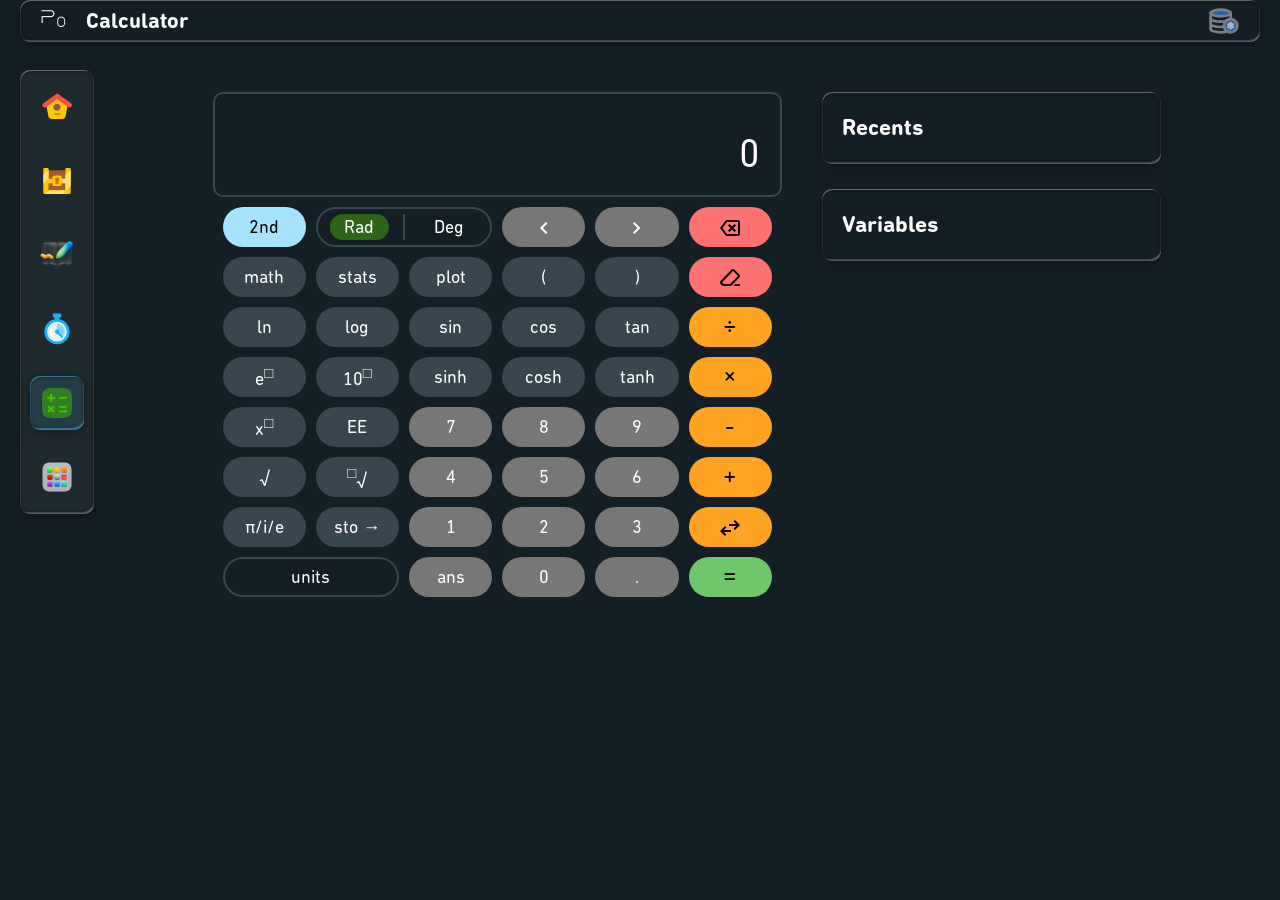
<file: calculator.html>
<!DOCTYPE html>
<html lang="en">
    <head>
        <meta charset="UTF-8">
        <meta name="viewport" content="width=device-width, initial-scale=1.0">
        <meta http-equiv="Content-Security-Policy" content="default-src 'self'; style-src 'self' 'unsafe-inline'; connect-src 'self' https://*.googleapis.com https://*.firebaseio.com;">
        <meta http-equiv="Referrer-Policy" content="no-referrer">
        <meta http-equiv="X-UA-Compatible" content="ie=edge">
    
        <title>Calculator | Page Zero</title>
    
        <link rel="stylesheet" href="styles/general.css">
        <link rel="stylesheet" href="styles/calculator.css">
    </head>

    <body>
        <div id="top-row" class="flex-split-row glass-container">
            <div id="top-title-container" class="flex-centered-row">
                <p id="top-title">P<sub>0</sub></p>
                <h3 id="top-tool-title">Calculator</h3>
            </div>
            <div id="top-buttons-container" class="flex-centered-row">
                <a href="datamanager.html" id="data-manager-button" class="hover-label" data-label="Data Manager" data-position="bottom"><img src="assets/images/database-config.svg" alt="Data Manager" class="top-icon" draggable="false"></a>
            </div>
        </div>

        <div id="main-container" class="onload-wrapper">
            <div id="left-nav" class="flex-column glass-container">
                <div class="nav-item centered-div hover-label" data-label="Home" data-position="right">
                    <a href="index.html"><img src="assets/images/home.svg" alt="Home" class="nav-icon" draggable="false"></a>
                </div>
                <div class="nav-item centered-div hover-label" data-label="Web Chest" data-position="right">
                    <a href="webchest.html"><img src="assets/images/chest.svg" alt="Web Chest" class="nav-icon" draggable="false"></a>
                </div>
                <div class="nav-item centered-div hover-label" data-label="To-do" data-position="right">
                    <a href="todo.html"><img src="assets/images/todo.webp" alt="To-do" class="nav-icon" draggable="false" style="width: 42px;"></a>
                </div>
                <div class="nav-item centered-div hover-label" data-label="Focus Timer" data-position="right">
                    <a href="timer.html"><img src="assets/images/timer.svg" alt="Focus Timer" class="nav-icon" draggable="false" style="width: 42px;"></a>
                </div>
                <div class="nav-item centered-div hover-label nav-active" data-label="Calculator" data-position="right">
                    <a href="calculator.html"><img src="assets/images/calculator.svg" alt="Calculator" class="nav-icon" draggable="false" style="width: 36px;"></a>
                </div>
                <div class="nav-item centered-div nav-tray-container hover-label" data-label="More Tools" data-position="bottom">
                    <img src="assets/images/applib.webp" alt="More Tools" class="nav-icon" draggable="false" style="width: 36px;">
                    <div class="nav-tray glass-container glass-bg flex-centered-row">
                        <div class="nav-item centered-div hover-label" data-label="Gradebook" data-position="top">
                            <a href="gradebook.html"><img src="assets/images/gradebook.svg" alt="Gradebook" class="nav-icon" draggable="false" style="width: 30px;"></a>
                        </div>
                        <div class="nav-item centered-div hover-label" data-label="Trending Media" data-position="top">
                            <a href="trending.html"><img src="assets/images/trending.svg" alt="Trending Media" class="nav-icon" draggable="false" style="width: 36px;"></a>
                        </div>
                        <div class="nav-item centered-div hover-label" data-label="RSS Feeds" data-position="top">
                            <a href="rss.html"><img src="assets/images/rss.svg" alt="RSS Feeds" class="nav-icon" draggable="false" style="width: 30px;"></a>
                        </div>
                        <div class="nav-item centered-div hover-label" data-label="Photos Viewer" data-position="top">
                            <a href="photos.html"><img src="assets/images/photos.svg" alt="Photos Viewer" class="nav-icon" draggable="false" style="width: 36px;"></a>
                        </div>
                        <div class="nav-item centered-div hover-label" data-label="World Globe" data-position="top">
                            <a href="worldglobe.html"><img src="assets/images/world-globe.svg" alt="World Globe" class="nav-icon" draggable="false" style="width: 30px;"></a>
                        </div>
                    </div>
                </div>
            </div>

            <div id="main-content" class="flex-column">
                <div id="calculator-content" class="flex-split-row flex-start-section">
                    <div id="calculator-main-container">
                        <div id="calculator-display-container">
                            <p id="calculator-display-prev"></p>
                            <div id="calculator-display-curr" class="thin-horizontal-scrollbar"><span id="calculator-input-startpos"></span><span>0</span></div>
                        </div>
                        <table id="calculator-button-container">
                            <tr>
                                <td class="calculator-button" id="calculator-2nd" data-label="secondary functions (tab)" data-label-extended="Toggle between primary and secondary set of function keys">2nd</td>
                                <td colspan="2" class="calculator-button-wide" id="calculator-raddeg" data-label="radians/degrees" data-label-extended="Toggle between using radian or degree angle arguments in trigonometric functions"><div class="centered-div"><div class="calculator-button-toggle flex-split-row" id="calculator-raddeg-selected-container"><div id="calculator-raddeg-selected"></div><span>Rad</span><div class="vertical-divider"></div><span>Deg</span></div></div></td>
                                <td class="calculator-button calculator-has-2nd" id="calculator-left" data-label="cursor left (&larr;)&#10;cursor start (&uarr;)" data-label-extended="&larr;: Move the cursor one character to the left&#10;&uarr;: Move the cursor to the start of the input">
                                    <svg style="display: inline-block;" width="24" height="24" viewBox="0 -960 960 960" fill="currentColor" xmlns="http://www.w3.org/2000/svg">
                                        <path d="M560-240 320-480l240-240 56 56-184 184 184 184-56 56Z"></path>
                                    </svg>
                                    <svg style="display: none;" width="24" height="24" viewBox="0 -960 960 960" fill="currentColor" xmlns="http://www.w3.org/2000/svg">
                                        <path d="M480-528 296-344l-56-56 240-240 240 240-56 56-184-184Z"></path>
                                    </svg>
                                </td>
                                <td class="calculator-button calculator-has-2nd" id="calculator-right" data-label="cursor right (&rarr;)&#10;cursor end (&darr;)" data-label-extended="&rarr;: Move the cursor one character to the right&#10;&darr;: Move the cursor to the end of the input">
                                    <svg style="display: inline-block;" width="24" height="24" viewBox="0 -960 960 960" fill="currentColor" xmlns="http://www.w3.org/2000/svg">
                                        <path d="M504-480 320-664l56-56 240 240-240 240-56-56 184-184Z"></path>
                                    </svg>
                                    <svg style="display: none;" width="24" height="24" viewBox="0 -960 960 960" fill="currentColor" xmlns="http://www.w3.org/2000/svg">
                                        <path d="M480-344 240-584l56-56 184 184 184-184 56 56-240 240Z"></path>
                                    </svg>
                                </td>
                                <td class="calculator-button" id="calculator-del" data-label="backspace (delete)" data-label-extended="Delete the character at the cursor's position"><img src="assets/images/backspace.svg" draggable="false"></td>
                            </tr>
                            <tr>
                                <td class="calculator-button" id="calculator-math" data-label="math functions" data-label-extended="Various math functions, including equation solving, differentiation, integration">
                                    <span>math</span>
                                    <div id="calculator-math-menu" class="calculator-menu glass-container glass-bg flex-column" style="display: none;">
                                        <p id="calculator-eqn-solve" class="calculator-menu-button dimensional-button">Equation solver</p>
                                        <p id="calculator-derivative" class="calculator-menu-button dimensional-button">Derivative</p>
                                        <p class="calculator-menu-button dimensional-button">Integral</p>
                                    </div>
                                </td>
                                <td class="calculator-button">stats</td>
                                <td class="calculator-button">plot</td>
                                <td class="calculator-button" data-label="left parenthesis" data-label-extended="Insert left parenthesis to prioritize contained operation">(</td>
                                <td class="calculator-button" data-label="right parenthesis" data-label-extended="Insert right parenthesis to prioritize contained operation">)</td>
                                <td class="calculator-button" id="calculator-clr" data-label="clear input (shift+delete)" data-label-extended="Clear the entire input"><img src="assets/images/eraser.svg" draggable="false"></td>
                            </tr>
                            <tr>
                                <td class="calculator-button" data-label="natural logarithm (l)" data-label-extended="Gets the natural logarithm (base e) of the argument">ln</td>
                                <td class="calculator-button calculator-has-2nd" data-label="common logarithm" data-label-extended="Gets the common logarithm (base 10) of the argument" data-label-second="logarithm" data-label-extended-second="Gets the logarithm of the argument with an arbitrary base">
                                    <span style="display: inline-block;">log</span>
                                    <span style="display: none;">log<sub>&square;</sub></span>
                                </td>
                                <td class="calculator-button calculator-has-2nd" data-label="sine (s)" data-label-extended="Gets the sine of the argument" data-label-second="inverse sine (s)" data-label-extended-second="Gets the inverse sine (arcsine) of the argument">
                                    <span style="display: inline-block;">sin</span>
                                    <span style="display: none;">sin<sup>-1</sup></span>
                                </td>
                                <td class="calculator-button calculator-has-2nd" data-label="cosine (c)" data-label-extended="Gets the cosine of the argument" data-label-second="inverse cosine (c)" data-label-extended-second="Gets the inverse cosine (arccosine) of the argument">
                                    <span style="display: inline-block;">cos</span>
                                    <span style="display: none;">cos<sup>-1</sup></span>
                                </td>
                                <td class="calculator-button calculator-has-2nd" data-label="tangent (t)" data-label-extended="Gets the tangent of the argument" data-label-second="inverse tangent (t)" data-label-extended-second="Gets the inverse tangent (arctangent) of the argument">
                                    <span style="display: inline-block;">tan</span>
                                    <span style="display: none;">tan<sup>-1</sup></span>
                                </td>
                                <td class="calculator-button calculator-ops" data-label="divide (/)">÷</td>
                            </tr>
                            <tr>
                                <td class="calculator-button" id="calculator-e-exp" data-label="base e exponent" data-label-extended="Raises e to the power of the argument">e<sup>&square;</sup></td>
                                <td class="calculator-button" id="calculator-10-exp" data-label="base 10 exponent" data-label-extended="Raises 10 to the power of the argument">10<sup>&square;</sup></td>
                                <td class="calculator-button calculator-has-2nd" data-label="hyperbolic sine" data-label-extended="Gets the hyperbolic sine of the argument" data-label-second="inverse hyperbolic sine" data-label-extended-second="Gets the inverse hyperbolic sine (arcsinh) of the argument">
                                    <span style="display: inline-block;">sinh</span>
                                    <span style="display: none;">sinh<sup>-1</sup></span>
                                </td>
                                <td class="calculator-button calculator-has-2nd" data-label="hyperbolic cosine" data-label-extended="Gets the hyperbolic cosine of the argument" data-label-second="inverse hyperbolic cosine" data-label-extended-second="Gets the inverse hyperbolic cosine (arccosh) of the argument">
                                    <span style="display: inline-block;">cosh</span>
                                    <span style="display: none;">cosh<sup>-1</sup></span>
                                </td>
                                <td class="calculator-button calculator-has-2nd" data-label="hyperbolic tangent" data-label-extended="Gets the hyperbolic tangent of the argument" data-label-second="inverse hyperbolic tangent" data-label-extended-second="Gets the inverse hyperbolic tangent (arctanh) of the argument">
                                    <span style="display: inline-block;">tanh</span>
                                    <span style="display: none;">tanh<sup>-1</sup></span>
                                </td>
                                <td class="calculator-button calculator-ops" data-label="multiply (*)">×</td>
                            </tr>
                            <tr>
                                <td class="calculator-button" id="calculator-exponent" data-label="exponent (^)" data-label-extended="Raises the an arbitrary base to an arbitrary power">x<sup>&square;</sup></td>
                                <td class="calculator-button" data-label="scientific notation (E)" data-label-extended="Insert a scientific notation shorthand, equivalent to ×10^">EE</td>
                                <td class="calculator-button calculator-num">7</td>
                                <td class="calculator-button calculator-num">8</td>
                                <td class="calculator-button calculator-num">9</td>
                                <td class="calculator-button calculator-ops" data-label="subtract (-)">-</td>
                            </tr>
                            <tr>
                                <td class="calculator-button" id="calculator-sqrt" data-label="square root (⌥+V)" data-label-extended="Calculates the square root of the argument">√</td>
                                <td class="calculator-button" id="calculator-nrt" data-label="n-th root" data-label-extended="Calculates the n-th root of the argument"><sup>&square;</sup>√</td>
                                <td class="calculator-button calculator-num">4</td>
                                <td class="calculator-button calculator-num">5</td>
                                <td class="calculator-button calculator-num">6</td>
                                <td class="calculator-button calculator-ops" data-label="add (+)">+</td>
                            </tr>
                            <tr>
                                <td class="calculator-button" data-label="pi (p)&#10;imaginary unit (i)&#10;Euler's number (e)">π/i/e</td>
                                <td class="calculator-button">sto &rightarrow;</td>
                                <td class="calculator-button calculator-num">1</td>
                                <td class="calculator-button calculator-num">2</td>
                                <td class="calculator-button calculator-num">3</td>
                                <td class="calculator-button" id="calculator-convert" data-label="convert result format (shift+enter)" data-label-extended="Converts the calculated result between exact, decimal, and scientific notation formats"><img src="assets/images/convert.svg" draggable="false"></td>
                            </tr>
                            <tr>
                                <td colspan="2" class="calculator-button-wide calculator-has-2nd" id="calculator-units-basen" data-label="unit converter" data-label-extended="Click to enable unit converter&#10;Use the dropdowns to set the units">
                                    <span style="display: inline-block;"><div class="flex-centered-row" id="calculator-units"><span>units</span><select id="calculator-units-from" style="display: none;"></select><span style="display: none;">to</span><select id="calculator-units-to" style="display: none;"></select></div></span>
                                    <span style="display: none;">base n</span>
                                </td>
                                <td class="calculator-button calculator-num calculator-has-2nd">
                                    <span style="display: inline-block;">ans</span>
                                    <span style="display: none;">rand</span>
                                </td>
                                <td class="calculator-button calculator-num">0</td>
                                <td class="calculator-button calculator-num">.</td>
                                <td class="calculator-button" id="calculator-equal" data-label="compute (enter)">=</td>
                            </tr>
                        </table>
                    </div>
                    
                    <div id="calculator-right-container" class="flex-column">
                        <div id="calculator-recent-container" class="right-panel-section flex-column glass-container">
                            <div id="calculator-recent-dropdown" class="right-panel-row flex-centered-row">
                                <h3 class="right-panel-header">Recents</h3>
                            </div>
                            <div id="calculator-recent-content" style="display: none;">
                                <div class="right-panel-row flex-centered-row">
                                    <input type="text" placeholder="Search recents" id="calculator-recent-search" class="right-panel-input">
                                    <div id="calculator-recent-clear"></div>
                                </div>
                                <hr class="horizontal-divider">
                                <div id="calculator-recent-items" class="flex-column"></div>
                            </div>
                        </div>

                        <div class="right-panel-section flex-column glass-container">
                            <div id="calculator-variables-dropdown" class="right-panel-row flex-centered-row">
                                <h3 class="right-panel-header">Variables</h3>
                            </div>
                            <div id="calculator-variables-content" style="display: none;">
                                <p id="calculator-variables-clear" class="danger-button">Clear variables</p>
                                <hr class="horizontal-divider">
                                <div id="calculator-variables-items" class="flex-column"></div>
                            </div>
                        </div>
                    </div>
                </div>
            </div>
        </div>



        <script src="scripts/helpers/genelem.js"></script>
        <script src="scripts/helpers/gensvg.js"></script>
        <script src="scripts/helpers/database.js"></script>
        <script src="scripts/helpers/cookie.js"></script>
        <script src="scripts/helpers/math/math-helpers.js"></script>
        <script src="scripts/helpers/math/nerdamer.core.js"></script>
        <script src="scripts/helpers/math/nerdamer.algebra.js"></script>
        <script src="scripts/helpers/math/nerdamer.calculus.js"></script>
        <script src="scripts/helpers/math/nerdamer.solve.js"></script>
        <script src="scripts/calculator.js"></script>
    </body>
</html>
</file>
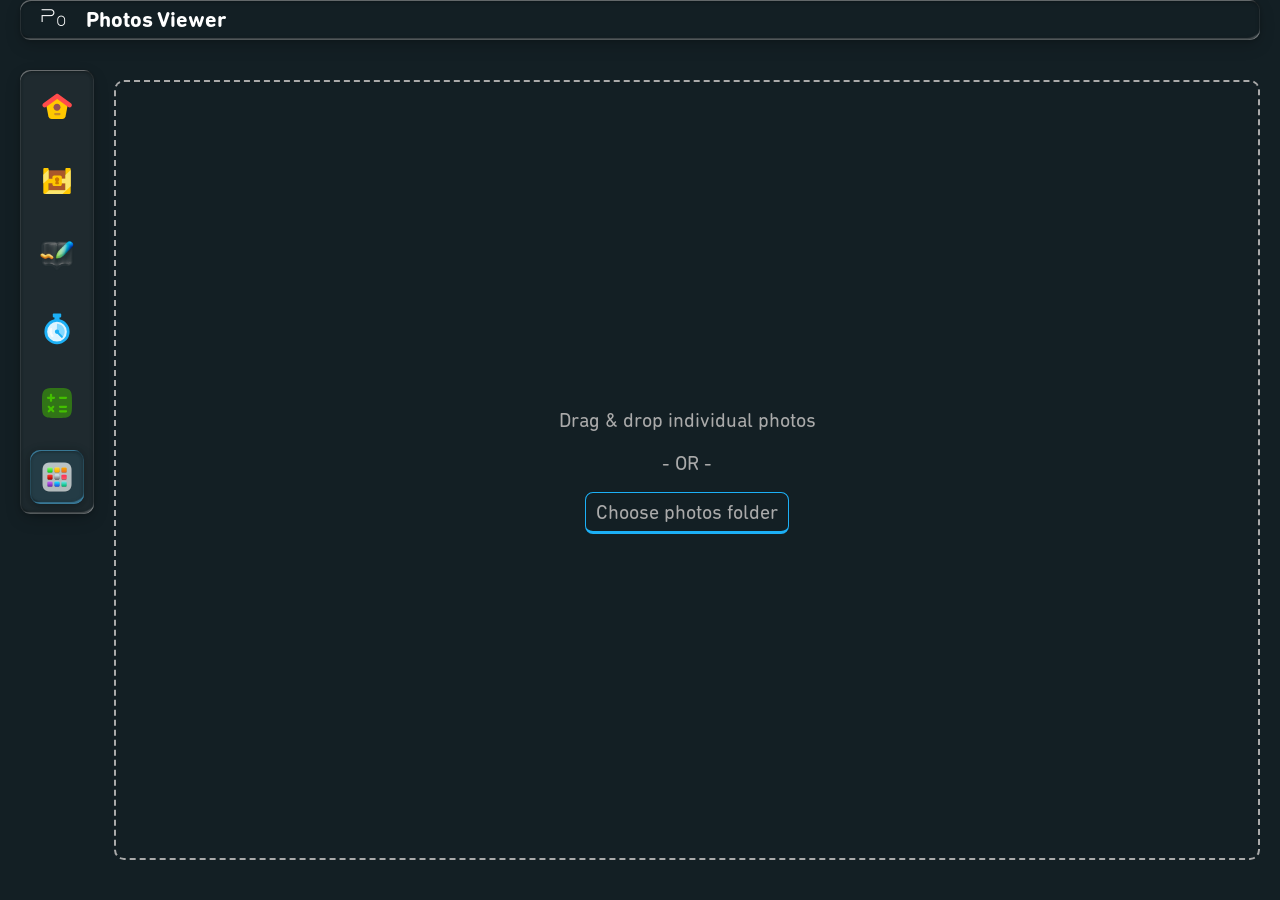
<file: photos.html>
<!DOCTYPE html>
<html lang="en">
    <head>
        <meta charset="UTF-8">
        <meta name="viewport" content="width=device-width, initial-scale=1.0">
        <meta http-equiv="X-UA-Compatible" content="ie=edge">
    
        <title>Photos Viewer | Page Zero</title>
    
        <link rel="stylesheet" href="styles/general.css">
        <link rel="stylesheet" href="styles/photos.css">
    </head>

    <body>
        <div id="top-row" class="flex-split-row glass-container">
            <div id="top-title-container" class="flex-centered-row">
                <p id="top-title">P<sub>0</sub></p>
                <h3 id="top-tool-title">Photos Viewer</h3>
            </div>
        </div>

        <div id="main-container" class="onload-wrapper">
            <div id="left-nav" class="flex-column glass-container">
                <div class="nav-item centered-div hover-label" data-label="Home" data-position="right">
                    <a href="index.html"><img src="assets/images/home.svg" alt="Home" class="nav-icon" draggable="false"></a>
                </div>
                <div class="nav-item centered-div hover-label" data-label="Web Chest" data-position="right">
                    <a href="webchest.html"><img src="assets/images/chest.svg" alt="Web Chest" class="nav-icon" draggable="false"></a>
                </div>
                <div class="nav-item centered-div hover-label" data-label="To-do" data-position="right">
                    <a href="todo.html"><img src="assets/images/todo.webp" alt="To-do" class="nav-icon" draggable="false" style="width: 42px;"></a>
                </div>
                <div class="nav-item centered-div hover-label" data-label="Focus Timer" data-position="right">
                    <a href="timer.html"><img src="assets/images/timer.svg" alt="Focus Timer" class="nav-icon" draggable="false" style="width: 42px;"></a>
                </div>
                <div class="nav-item centered-div hover-label" data-label="Calculator" data-position="right">
                    <a href="calculator.html"><img src="assets/images/calculator.svg" alt="Calculator" class="nav-icon" draggable="false" style="width: 36px;"></a>
                </div>
                <div class="nav-item centered-div nav-tray-container hover-label nav-active" data-label="More Tools" data-position="bottom">
                    <img src="assets/images/applib.webp" alt="More Tools" class="nav-icon" draggable="false" style="width: 36px;">
                    <div class="nav-tray glass-container glass-bg flex-centered-row">
                        <div class="nav-item centered-div hover-label" data-label="Gradebook" data-position="top">
                            <a href="gradebook.html"><img src="assets/images/gradebook.svg" alt="Gradebook" class="nav-icon" draggable="false" style="width: 30px;"></a>
                        </div>
                        <div class="nav-item centered-div hover-label" data-label="Trending Media" data-position="top">
                            <a href="trending.html"><img src="assets/images/trending.svg" alt="Trending Media" class="nav-icon" draggable="false" style="width: 36px;"></a>
                        </div>
                        <div class="nav-item centered-div hover-label" data-label="RSS Feeds" data-position="top">
                            <a href="rss.html"><img src="assets/images/rss.svg" alt="RSS Feeds" class="nav-icon" draggable="false" style="width: 30px;"></a>
                        </div>
                        <div class="nav-item centered-div hover-label nav-active" data-label="Photos Viewer" data-position="top">
                            <a href="photos.html"><img src="assets/images/photos.svg" alt="Photos Viewer" class="nav-icon" draggable="false" style="width: 36px;"></a>
                        </div>
                        <div class="nav-item centered-div hover-label" data-label="World Globe" data-position="top">
                            <a href="worldglobe.html"><img src="assets/images/world-globe.svg" alt="World Globe" class="nav-icon" draggable="false" style="width: 30px;"></a>
                        </div>
                    </div>
                </div>
            </div>

            <div id="main-content" class="flex-column">
                <div id="photos-upload-area" class="section-container upload-area flex-column flex-split-row-grow centered-div">
                    <p class="upload-text">Drag &amp; drop individual photos</p>
                    <p class="upload-text">- OR -</p>
                    <button id="photos-upload-button" class="upload-button dimensional-button">Choose photos folder</button>
                    <input id="photos-upload-input" class="upload-input" type="file" webkitdirectory directory accept=".jpg, .jpeg, .png, .webp, .svg" multiple style="display:none;">
                </div>

                <section id="photos-section" class="section-container"></section>
            </div>
        </div>



        <script src="scripts/helpers/genelem.js"></script>
        <script src="scripts/helpers/upload.js"></script>
        <script src="scripts/photos.js"></script>

        <script>
            window.onload = () => {
                initUpload("photos-upload-area", "photos-upload-button", "photos-upload-input", "image/", parsePhotos);
                checkTimerBreak(null, true);
            }
        </script>
    </body>
</html>
</file>
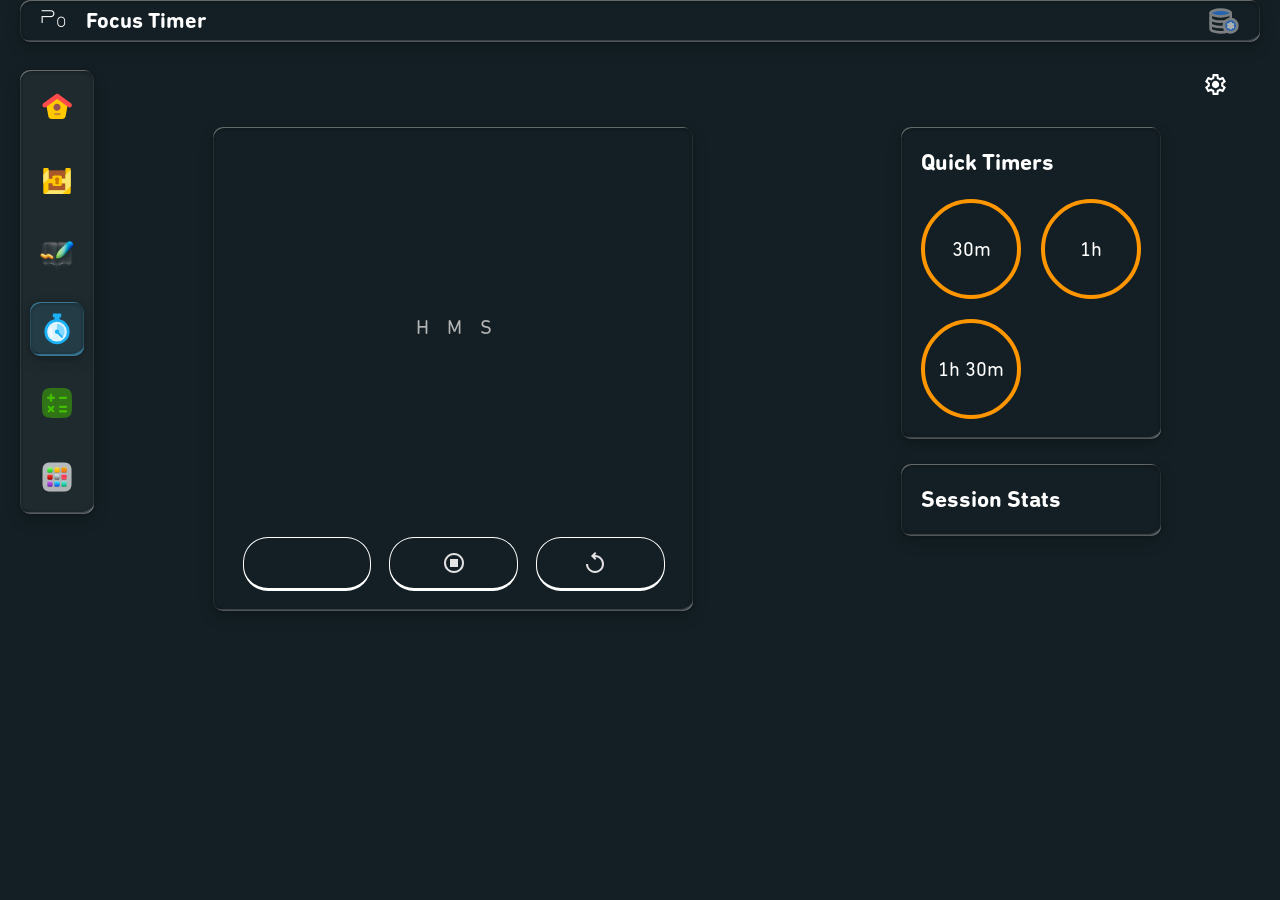
<file: timer.html>
<!DOCTYPE html>
<html lang="en">
    <head>
        <meta charset="UTF-8">
        <meta name="viewport" content="width=device-width, initial-scale=1.0">
        <meta http-equiv="Content-Security-Policy" content="default-src 'self'; style-src 'self' 'unsafe-inline'; connect-src 'self' https://*.googleapis.com https://*.firebaseio.com;">
        <meta http-equiv="Referrer-Policy" content="no-referrer">
        <meta http-equiv="X-UA-Compatible" content="ie=edge">
    
        <title>Focus Timer | Page Zero</title>
    
        <link rel="stylesheet" href="styles/general.css">
        <link rel="stylesheet" href="styles/timer.css">
    </head>

    <body>
        <div id="top-row" class="flex-split-row glass-container">
            <div id="top-title-container" class="flex-centered-row">
                <p id="top-title">P<sub>0</sub></p>
                <h3 id="top-tool-title">Focus Timer</h3>
            </div>
            <div id="top-buttons-container" class="flex-centered-row">
                <a href="datamanager.html" id="data-manager-button" class="hover-label" data-label="Data Manager" data-position="bottom"><img src="assets/images/database-config.svg" alt="Data Manager" class="top-icon" draggable="false"></a>
            </div>
        </div>

        <div id="main-container" class="onload-wrapper">
            <div id="left-nav" class="flex-column glass-container">
                <div class="nav-item centered-div hover-label" data-label="Home" data-position="right">
                    <a href="index.html"><img src="assets/images/home.svg" alt="Home" class="nav-icon" draggable="false"></a>
                </div>
                <div class="nav-item centered-div hover-label" data-label="Web Chest" data-position="right">
                    <a href="webchest.html"><img src="assets/images/chest.svg" alt="Web Chest" class="nav-icon" draggable="false"></a>
                </div>
                <div class="nav-item centered-div hover-label" data-label="To-do" data-position="right">
                    <a href="todo.html"><img src="assets/images/todo.webp" alt="To-do" class="nav-icon" draggable="false" style="width: 42px;"></a>
                </div>
                <div class="nav-item centered-div hover-label nav-active" data-label="Focus Timer" data-position="right">
                    <a href="timer.html"><img src="assets/images/timer.svg" alt="Focus Timer" class="nav-icon" draggable="false" style="width: 42px;"></a>
                </div>
                <div class="nav-item centered-div hover-label" data-label="Calculator" data-position="right">
                    <a href="calculator.html"><img src="assets/images/calculator.svg" alt="Calculator" class="nav-icon" draggable="false" style="width: 36px;"></a>
                </div>
                <div class="nav-item centered-div nav-tray-container hover-label" data-label="More Tools" data-position="bottom">
                    <img src="assets/images/applib.webp" alt="More Tools" class="nav-icon" draggable="false" style="width: 36px;">
                    <div class="nav-tray glass-container glass-bg flex-centered-row">
                        <div class="nav-item centered-div hover-label" data-label="Gradebook" data-position="top">
                            <a href="gradebook.html"><img src="assets/images/gradebook.svg" alt="Gradebook" class="nav-icon" draggable="false" style="width: 30px;"></a>
                        </div>
                        <div class="nav-item centered-div hover-label" data-label="Trending Media" data-position="top">
                            <a href="trending.html"><img src="assets/images/trending.svg" alt="Trending Media" class="nav-icon" draggable="false" style="width: 36px;"></a>
                        </div>
                        <div class="nav-item centered-div hover-label" data-label="RSS Feeds" data-position="top">
                            <a href="rss.html"><img src="assets/images/rss.svg" alt="RSS Feeds" class="nav-icon" draggable="false" style="width: 30px;"></a>
                        </div>
                        <div class="nav-item centered-div hover-label" data-label="Photos Viewer" data-position="top">
                            <a href="photos.html"><img src="assets/images/photos.svg" alt="Photos Viewer" class="nav-icon" draggable="false" style="width: 36px;"></a>
                        </div>
                        <div class="nav-item centered-div hover-label" data-label="World Globe" data-position="top">
                            <a href="worldglobe.html"><img src="assets/images/world-globe.svg" alt="World Globe" class="nav-icon" draggable="false" style="width: 30px;"></a>
                        </div>
                    </div>
                </div>
            </div>

            <div id="main-content" class="flex-column">
                <div id="tool-top-container" class="section-container flex-centered-row">
                    <div id="header-top-buttons" class="flex-centered-row flex-align-right">
                        <div id="page-settings">
                            <div class="header-top-button circular-button hover-label" data-label="Settings" data-position="bottom">
                                <img src="assets/images/settings.svg" alt="Settings" draggable="false">
                            </div>
                        </div>
                    </div>
                </div>

                <div id="timer-tool-container" class="section-container flex-split-row flex-start-section">
                    <div id="timer-main-container" class="flex-column glass-container">
                        <div id="timer-display" class="centered-div">
                            <div id="timer-time" class="centered-div">
                                <span id="timer-hours" class="timer-time-val"></span>
                                <span class="timer-separator">H</span>
                                <span id="timer-minutes" class="timer-time-val"></span>
                                <span class="timer-separator">M</span>
                                <span id="timer-seconds" class="timer-time-val"></span>
                                <span class="timer-separator">S</span>
                            </div>
                            <svg id="timer-progress-border" viewBox="0 0 100 100" fill="none">
                                <circle id="timer-progress-border-elapsed" cx="50%" cy="50%" r="45" stroke-width="2"></circle>
                                <circle id="timer-progress-border-remaining" cx="50%" cy="50%" r="45" stroke-width="2"></circle>
                            </svg>
                        </div>

                        <div id="timer-control-container">
                            <div id="timer-start-control" class="timer-control centered-div dimensional-button hover-label" data-position="bottom">
                                <img id="timer-start-control-icon" class="timer-control-icon" draggable="false">
                            </div>
                            <div id="timer-end-control" class="timer-control centered-div dimensional-button hover-label" data-label="End timer & Start break" data-position="bottom">
                                <img id="timer-end-control-icon" class="timer-control-icon" src="assets/images/stop.svg" draggable="false">
                            </div>
                            <div id="timer-rewind-control" class="timer-control centered-div dimensional-button hover-label" data-label="Rewind to set time" data-position="bottom">
                                <img id="timer-rewind-control-icon" class="timer-control-icon" src="assets/images/rewind.svg" draggable="false">
                                <p id="timer-rewind-text"></p>
                            </div>
                        </div>
                    </div>
                    <div id="timer-right-container" class="flex-column">
                        <div class="timer-right-section right-panel-section flex-column glass-container">
                            <h3 class="right-panel-header">Quick Timers</h3>
                            <div id="quick-timer-list">
                                <p class="quick-timer-item centered-div" data-time="1800">30m</p>
                                <p class="quick-timer-item centered-div" data-time="3600">1h</p>
                                <p class="quick-timer-item centered-div" data-time="5400">1h 30m</p>
                            </div>
                        </div>

                        <div class="timer-right-section right-panel-section flex-column glass-container">
                            <div id="timer-page-stat-dropdown" class="right-panel-row flex-centered-row">
                                <h3 class="right-panel-header">Session Stats</h3>
                            </div>
                            <div id="timer-page-stat-content" style="display: none;"></div>
                        </div>
                    </div>
                </div>
            </div>
        </div>



        <script src="scripts/helpers/cookie.js"></script>
        <script src="scripts/helpers/genelem.js"></script>
        <script src="scripts/helpers/gensvg.js"></script>
        <script src="scripts/helpers/datetime.js"></script>
        <script src="scripts/helpers/database.js"></script>
        <script src="scripts/helpers/parsing.js"></script>
        <script src="scripts/timer.js"></script>
    </body>
</html>
</file>
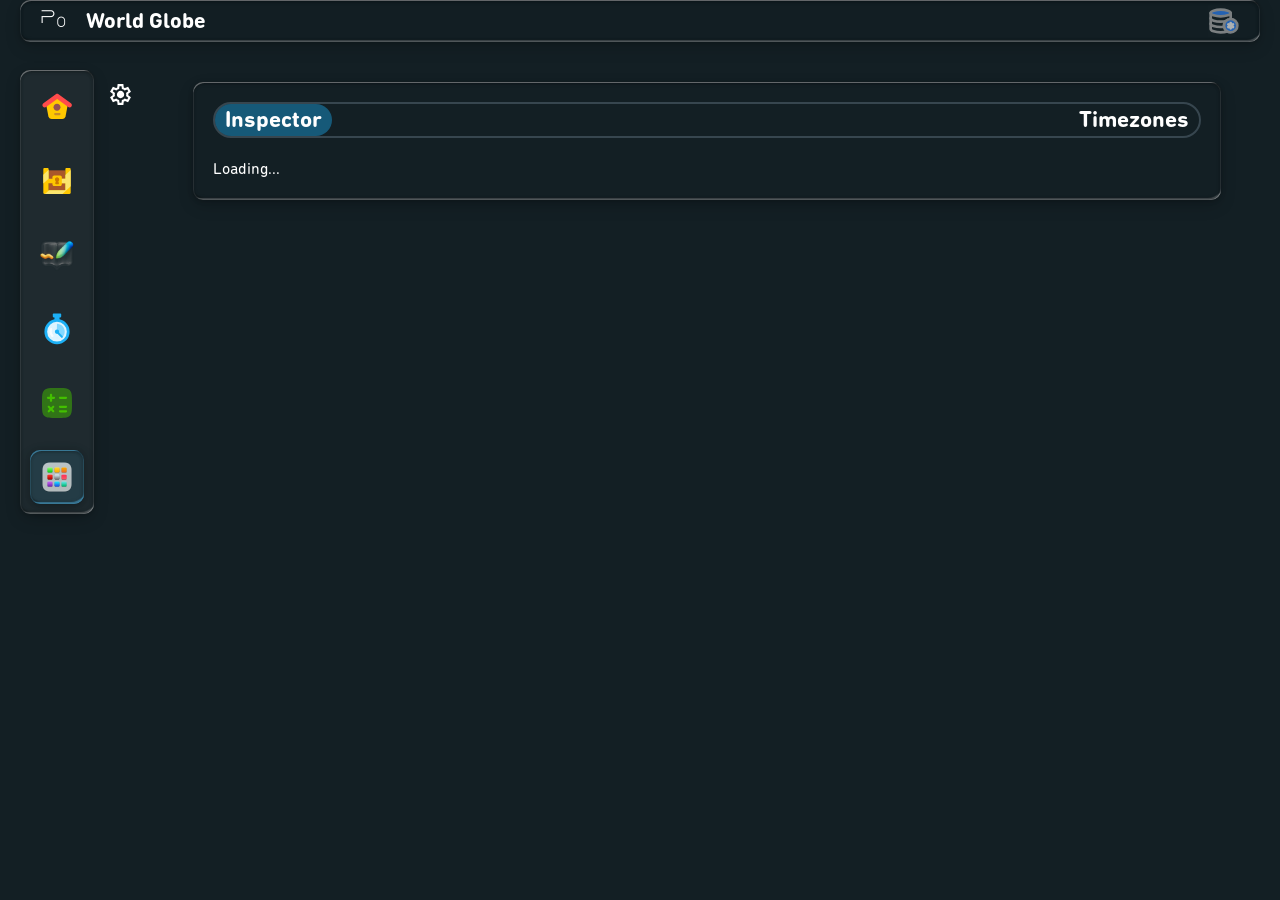
<file: worldglobe.html>
<!DOCTYPE html>
<html lang="en">
    <head>
        <meta charset="UTF-8">
        <meta name="viewport" content="width=device-width, initial-scale=1.0">
        <meta http-equiv="Content-Security-Policy" content="default-src 'self'; style-src 'self' 'unsafe-inline'; script-src-elem 'self' https://esm.sh; connect-src 'self' https://*.googleapis.com https://*.firebaseio.com https://esm.sh https://cdn.jsdelivr.net; img-src 'self' https://cdn.jsdelivr.net;">
        <meta http-equiv="Referrer-Policy" content="no-referrer">
        <meta http-equiv="X-UA-Compatible" content="ie=edge">
    
        <title>World Globe | Page Zero</title>
    
        <link rel="stylesheet" href="styles/general.css">
        <link rel="stylesheet" href="styles/worldglobe.css">
    </head>

    <body>
        <div id="top-row" class="flex-split-row glass-container glass-bg">
            <div id="top-title-container" class="flex-centered-row">
                <p id="top-title">P<sub>0</sub></p>
                <h3 id="top-tool-title">World Globe</h3>
            </div>
            <div id="top-buttons-container" class="flex-centered-row">
                <a href="datamanager.html" id="data-manager-button" class="hover-label" data-label="Data Manager" data-position="bottom"><img src="assets/images/database-config.svg" alt="Data Manager" class="top-icon" draggable="false"></a>
            </div>
        </div>

        <div id="main-container">
            <div id="left-nav" class="flex-column glass-container">
                <div class="nav-item centered-div hover-label" data-label="Home" data-position="right">
                    <a href="index.html"><img src="assets/images/home.svg" alt="Home" class="nav-icon" draggable="false"></a>
                </div>
                <div class="nav-item centered-div hover-label" data-label="Web Chest" data-position="right">
                    <a href="webchest.html"><img src="assets/images/chest.svg" alt="Web Chest" class="nav-icon" draggable="false"></a>
                </div>
                <div class="nav-item centered-div hover-label" data-label="To-do" data-position="right">
                    <a href="todo.html"><img src="assets/images/todo.webp" alt="To-do" class="nav-icon" draggable="false" style="width: 42px;"></a>
                </div>
                <div class="nav-item centered-div hover-label" data-label="Focus Timer" data-position="right">
                    <a href="timer.html"><img src="assets/images/timer.svg" alt="Focus Timer" class="nav-icon" draggable="false" style="width: 42px;"></a>
                </div>
                <div class="nav-item centered-div hover-label" data-label="Calculator" data-position="right">
                    <a href="calculator.html"><img src="assets/images/calculator.svg" alt="Calculator" class="nav-icon" draggable="false" style="width: 36px;"></a>
                </div>
                <div class="nav-item centered-div nav-tray-container hover-label nav-active" data-label="More Tools" data-position="bottom">
                    <img src="assets/images/applib.webp" alt="More Tools" class="nav-icon" draggable="false" style="width: 36px;">
                    <div class="nav-tray glass-container glass-bg flex-centered-row">
                        <div class="nav-item centered-div hover-label" data-label="Gradebook" data-position="top">
                            <a href="gradebook.html"><img src="assets/images/gradebook.svg" alt="Gradebook" class="nav-icon" draggable="false" style="width: 30px;"></a>
                        </div>
                        <div class="nav-item centered-div hover-label" data-label="Trending Media" data-position="top">
                            <a href="trending.html"><img src="assets/images/trending.svg" alt="Trending Media" class="nav-icon" draggable="false" style="width: 36px;"></a>
                        </div>
                        <div class="nav-item centered-div hover-label" data-label="RSS Feeds" data-position="top">
                            <a href="rss.html"><img src="assets/images/rss.svg" alt="RSS Feeds" class="nav-icon" draggable="false" style="width: 30px;"></a>
                        </div>
                        <div class="nav-item centered-div hover-label" data-label="Photos Viewer" data-position="top">
                            <a href="photos.html"><img src="assets/images/photos.svg" alt="Photos Viewer" class="nav-icon" draggable="false" style="width: 36px;"></a>
                        </div>
                        <div class="nav-item centered-div hover-label nav-active" data-label="World Globe" data-position="top">
                            <a href="worldglobe.html"><img src="assets/images/world-globe.svg" alt="World Globe" class="nav-icon" draggable="false" style="width: 30px;"></a>
                        </div>
                    </div>
                </div>
            </div>

            <div id="main-content" class="flex-column">
                <div id="globe-content" class="flex-split-row flex-start-section">
                    <div id="globe-container">
                        <div id="globe-elem"></div>
                        <div id="globe-lock-indicator" style="display: none;"><div class="header-top-button hover-label" data-label="The globe viewer is currently locked to optimize performance.&#10;Click the icon or close the inspector to unlock the viewer." data-position="right"><img src="assets/images/lock.svg" alt="Lock" draggable="false"></div></div>
                        <div id="globe-settings-container"><div id="globe-settings"><div class="header-top-button hover-label" data-label="Settings" data-position="bottom"><img src="assets/images/settings.svg" alt="Settings" draggable="false"></div></div></div>
                    </div>

                    <div id="globe-right-container" class="flex-column">
                        <div id="globe-right-panel" class="right-panel-section flex-column glass-container">
                            <div id="globe-right-panel-select" class="flex-split-row">
                                <h3 class="right-panel-header globe-right-panel-selected">Inspector</h3>
                                <h3 class="right-panel-header">Timezones</h3>
                            </div>
                            <div id="globe-inspector-content" class="flex-column"><p>Loading...</p></div>
                            <div id="globe-timezone-content" style="display: none;"></div>
                        </div>
                    </div>
                </div>
            </div>
        </div>



        <script src="scripts/helpers/color.js"></script>
        <script src="scripts/helpers/cookie.js"></script>
        <script src="scripts/helpers/database.js"></script>
        <script src="scripts/helpers/genelem.js"></script>
        <script src="scripts/helpers/gensvg.js"></script>
        <script src="scripts/helpers/parsing.js"></script>
        <script type="module" src="scripts/worldglobe.js"></script>
    </body>
</html>
</file>
<file: styles/general.css>
/* FONT LOADING */

@font-face {
    font-family: "Feather Bold";
    src: url("../assets/fonts/Feather_Bold.otf") format("opentype");
}

@font-face {
    font-family: "Din Round Bold";
    src: url("../assets/fonts/Din_Round_Bold.woff2") format("woff2");
    font-weight: bold;
}

@font-face {
    font-family: "Din Round";
    src: url("../assets/fonts/Din_Round.woff2") format("woff2");
    font-weight: normal;
}

@font-face {
    font-family: "Dune Rise";
    src: url("../assets/fonts/Dune_Rise.ttf") format("truetype");
}



/* KEYFRAMES */

@keyframes fade-in {
    from {
        opacity: 0;
    }

    to {
        opacity: 1;
    }
}

@keyframes float-up {
    from {
        opacity: 0;
        translate: 0 50px;
    }

    to {
        opacity: 1;
        translate: 0 0;
    }
}

@keyframes slide-from-right {
    from {
        translate: 30px 0;
        opacity: 0;
    }

    to {
        translate: 0 0;
        opacity: 1;
    }
}

@keyframes slide-to-right {
    from {
        translate: 0 0;
        opacity: 1;
    }

    to {
        translate: 30px 0;
        opacity: 0;
    }
}

@keyframes slide-open {
    from {
        max-height: 0;
        opacity: 0;
    }

    to {
        max-height: var(--slide-open-height);
        opacity: 1;
    }
}

@keyframes slide-close {
    from {
        max-height: var(--slide-open-height);
        opacity: 1;
    }

    to {
        max-height: 0;
        opacity: 0;
    }
}

@keyframes loading-spin {
    0% { rotate: 0deg; }
    100% { rotate: 360deg; }
}

@keyframes loading-skeleton {
    0% { background-position: 200% 0; }
    100% { background-position: -200% 0; }
}

@keyframes timer-border-fill {
    from { stroke-dashoffset: var(--timer-border-remaining); }
    to { stroke-dashoffset: 283; }
}

@keyframes color-change {
    0%, 100% { color: rgb(var(--transition-color)); }
    50% { color: rgba(var(--transition-color), 0.3); }
}

@keyframes scroll-up {
    0% { translate: 0 0; }
    100% { translate: 0 calc(-100% + 56px); }
}

@keyframes blink {
    0%, 100% { opacity: 1; }
    50% { opacity: 0; }
}



/* GENERAL USE */

body {
    background-color: rgb(19, 31, 36);
    cursor: default;
    -webkit-user-select: none;
    -moz-user-select: none;
    user-select: none;
    min-height: 100vh;
    margin: 0;
    display: grid;
    grid-template-rows: auto 1fr auto;
    font-family: "Din Round";
    color: #ffffff;
}

h1, h3, h4, p {
    margin: 0;
}

h1 {
    font-family: "Feather Bold";
}

h3, h4 {
    font-family: "Din Round Bold";
}

a, .link-like {
    color: rgb(73, 192, 248);
    text-decoration: none;
    transition: color 0.2s ease;
}

a:hover, .link-like:hover {
    color: rgb(144, 220, 255);
}

.link-like {
    cursor: pointer;
}

button, input, textarea, select {
    font-family: inherit;
}

input, textarea, select, hr {
    outline: none;
    border: none;
}

input, textarea {
    color: inherit;
}

button {
    background-color: transparent;
    border: none;
    padding: 0;
    cursor: pointer;
}

button > img, button > svg {
    vertical-align: middle;
}

button > img {
    transition: background-color 0.2s ease;
}

.centered-div {
    display: flex;
    justify-content: center;
    align-items: center;
}

.flex-split-row {
    display: flex;
    flex-direction: row;
    justify-content: space-between;
    align-items: center;
}

.flex-centered-section {
    align-items: center;
}

.flex-start-section {
    align-items: flex-start;
}

.flex-split-row-grow {
    flex-grow: 1;
}

.even-split-section {
    display: grid;
    grid-template-columns: repeat(2, 1fr);
    column-gap: 30px;
}

.flex-centered-row {
    display: flex;
    flex-direction: row;
    align-items: center;
}

.flex-column {
    display: flex;
    flex-direction: column;
}

.flex-align-right {
    margin-left: auto;
}

.onload-wrapper {
    opacity: 0;
    translate: 0 50px;
    animation-name: float-up;
    animation-duration: 1s;
    animation-fill-mode: forwards;
    animation-delay: 0.1s;
    will-change: opacity, translate;
}

.glass-container {
    border-radius: 10px;
    box-shadow: rgba(255,255,255,0.09) 0px 0px 0px 1px inset, rgba(255,255,255,0.3) 1.8px 3px 0px -2px inset, rgba(255,255,255,0.27) -2px -2px 0px -2px inset, rgba(255,255,255,0.21) -3px -8px 1px -6px inset, rgba(0,0,0,0.24) -0.3px -1px 4px 0px inset, rgba(0,0,0,0.4) -1.5px 2.5px 0px -2px inset, rgba(0,0,0,0.4) 0px 3px 4px -2px inset, rgba(0,0,0,0.2) 2px -6.5px 1px -4px inset, rgba(0,0,0,0.2) 0px 1px 5px 0px, rgba(0,0,0,0.16) 0px 6px 16px 0px;
}

.glass-bg {
    -webkit-backdrop-filter: blur(5px); /* SAFARI FEATURE FLAG: unprefixed backdrop filter OFF (for improved blur rendering) */
    backdrop-filter: blur(2px);
}

.hover-label, .hover-label-extended, .notification-circle {
    position: relative;
}

.hover-label::after, .hover-label-extended::before {
    font-family: "Din Round";
    text-align: center;
    position: absolute;
    background: rgb(230, 230, 230);
    color: #000000;
    border-radius: 5px;
    visibility: hidden;
    opacity: 0;
    transition-property: visibility, opacity;
    transition-duration: 0.2s;
    pointer-events: none;
}

.hover-label::after {
    content: attr(data-label);
    font-size: 16px;
    padding: 5px 10px;
    white-space: preserve nowrap;
    line-height: normal;
    z-index: 1;
}

.hover-label-extended::before {
    content: attr(data-label-extended);
    font-size: 15px;
    padding: 3px 6px;
    width: calc(100% + 200px);
    white-space: preserve;
    z-index: 2;
    transition-delay: 1.5s;
}

.hover-label[data-position="top"]::after, .hover-label[data-position="bottom"]::after, .hover-label-extended[data-position="top"]::before, .hover-label-extended[data-position="bottom"]::before {
    left: 50%;
    translate: -50% 0;
}

.hover-label[data-position="left"]::after, .hover-label[data-position="right"]::after, .hover-label-extended[data-position="left"]::before, .hover-label-extended[data-position="right"]::before {
    top: 50%;
    translate: 0 -50%;
}

.hover-label[data-position="top"]::after, .hover-label-extended[data-position="top"]::before {
    bottom: 100%;
    margin-bottom: 5px;
}

.hover-label[data-position="bottom"]::after, .hover-label-extended[data-position="bottom"]::before {
    top: 100%;
    margin-top: 5px;
}

.hover-label[data-position="left"]::after, .hover-label-extended[data-position="left"]::before {
    right: 100%;
    margin-right: 5px;
}

.hover-label[data-position="right"]::after, .hover-label-extended[data-position="right"]::before {
    left: 100%;
    margin-left: 5px;
}

.hover-label:hover::after, .hover-label-extended:hover::before {
    visibility: visible;
    opacity: 1;
}

.hover-label-extended:not(:hover)::before {
    transition-delay: 0s;
}

.notification-circle::before {
    content: '';
    position: absolute;
    top: 0;
    right: 0;
    width: 14px;
    height: 14px;
    border-radius: 50%;
    z-index: 1;
}

.notification-circle[data-action="export"]::before {
    background-color: rgb(234, 51, 35);
}

.notification-circle[data-action="import"]::before {
    background-color: rgb(255, 241, 114);
}

.vertical-divider {
    align-self: stretch;
    width: 2px;
    border-radius: 1px;
    background-color: rgb(55, 70, 79);
}

.horizontal-divider {
    width: 100%;
    height: 2px;
    border-radius: 1px;
    background-color: rgb(55, 70, 79);
}

.toggle {
    position: relative;
    display: inline-block;
}

.toggle > input {
    opacity: 0;
    width: 0;
    height: 0;
}

.toggle-slider {
    position: absolute;
    cursor: pointer;
    top: 0;
    left: 0;
    right: 0;
    bottom: 0;
    -webkit-transition: .4s;
    transition: .4s;
}

.toggle-slider::before {
    position: absolute;
    content: "";
    left: 4px;
    bottom: 4px;
    background-color: #ffffff;
    -webkit-transition: .4s;
    transition: .4s;
    border-radius: 50%;
}

#top-row {
    margin: 0 20px;
    padding: 5px 20px;
    position: sticky;
    top: 0;
    z-index: 5;
}

#top-row.glass-bg {
    background-color: rgba(19, 31, 36, 0.2);
}

#top-title-container {
    column-gap: 20px;
}

#top-title {
    font-size: 16px;
    font-family: "Dune Rise";
}

#top-tool-title {
    font-size: 22px;
}

#top-buttons-container > a {
    height: 32px;
}

.top-icon {
    width: 32px;
    opacity: 0.65;
    transition: opacity 0.2s ease;
}

.top-icon:hover {
    opacity: 1;
}

#main-container {
    display: flex;
    flex-direction: row;
    margin: 20px 0;
    max-width: 100vw;
}

#left-nav {
    row-gap: 20px;
    padding: 10px;
    height: fit-content;
    margin-left: 20px;
    top: 70px;
    position: sticky;
    z-index: 1;
    background-color: rgba(255, 255, 255, 0.05);
}

.nav-item {
    border-radius: 10px;
    padding: 2px;
    width: 50px;
    height: 50px;
    transition: box-shadow 0.2s ease;
}

.nav-item:hover, .nav-active {
    box-shadow: rgba(63, 133, 167, 0.3) 0px 0px 0px 1px inset, rgba(63, 133, 167, 0.8) 1.8px 3px 0px -2px inset, rgba(63, 133, 167, 0.8) -2px -2px 0px -2px inset, rgba(63, 133, 167, 0.8) -3px -8px 1px -6px inset, rgba(0, 0, 0, 0.24) -0.3px -1px 4px 0px inset, rgba(0, 0, 0, 0.4) -1.5px 2.5px 0px -2px inset, rgba(0, 0, 0, 0.4) 0px 3px 4px -2px inset, rgba(0, 0, 0, 0.2) 2px -6.5px 1px -4px inset, rgba(0, 0, 0, 0.2) 0px 1px 5px 0px, rgba(0, 0, 0, 0.16) 0px 6px 16px 0px;
}

.nav-active {
    background-color: rgba(63, 133, 167, 0.2);
}

.nav-icon {
    display: block;
    padding: 5px;
}

.nav-tray-container {
    position: relative;
}

.nav-tray-container::before {
    content: '';
    position: absolute;
    left: 100%;
    top: 0;
    width: 20px;
    height: 100%;
}

.nav-tray {
    position: absolute;
    left: 100%;
    top: 0;
    margin-left: 20px;
    background-color: rgba(0, 0, 0, 0.5);
    border-radius: 10px;
    column-gap: 5px;
    display: none;
    scale: 0 1;
    transform-origin: left;
    opacity: 0;
    transition-property: scale, opacity, display;
    transition-duration: 0.2s;
    transition-behavior: allow-discrete;
}

.nav-tray-container:hover .nav-tray {
    scale: 1 1;
    display: flex;
    opacity: 1;

    @starting-style {
        scale: 0 1;
        opacity: 0;
    }
}

#main-content {
    align-items: center;
    flex-grow: 1;
    min-width: 0;
}

.section-container {
    width: 93%;
    margin-top: 20px;
}

.section-title-container {
    height: 56px;
    display: flex;
    flex-direction: row;
    justify-content: flex-start;
    align-items: center;
    column-gap: 10px;
    margin-bottom: 8px;
}

.section-title {
    font-size: 28px;
}

#tool-top-container {
    margin-top: 0;
}

.tool-title {
    font-size: 32px;
    text-align: left;
}

.element-inactive {
    opacity: 0.5;
    transition: opacity 0.2s ease;
}

.dimensional-button, .bordered-img-button, .color-picker-button {
    border-width: 1px;
    border-style: solid;
    cursor: pointer;
}

.dimensional-button:hover, .bordered-img-button:hover, .color-picker-button:hover {
    border-bottom-width: 1px;
}

.dimensional-button {
    border-bottom-width: 3px;
}

.dimensional-button:hover {
    margin-top: 2px;
}

.circular-button-border {
    position: absolute;
    width: 100%;
    height: 100%;
    top: 50%;
    left: 50%;
    translate: -50% -50%;
}

.circular-button-path {
    stroke-linejoin: round;
    fill: none;
    stroke-dasharray: 80;
    stroke-dashoffset: 0;
    transition: stroke-dashoffset 0.8s cubic-bezier(.19,1,.22,1);
}

.circular-button-path:last-child {
    scale: -1 1;
    transform-origin: center center;
}

.circular-button-border:hover .circular-button-path {
    stroke-dashoffset: 80;
}

.bordered-img-button, .color-picker-button {
    background-color: transparent;
    border-bottom-width: 2px;
}

.bordered-img-button:hover, .color-picker-button:hover {
    margin-top: 1px;
}

.bordered-img-button:hover {
    background-color: rgba(var(--hover-bg), 0.3);
}

.color-picker-button:hover {
    background-color: rgba(var(--picker-rgb), 0.3);
}

#header-top-buttons {
    column-gap: 15px;
    margin-left: auto;
}

.header-top-button {
    display: flex;
    align-items: center;
    border-radius: 50%;
    padding: 10px;
    transition: background-color 0.2s ease;
}

.header-top-button:not(:has(.element-inactive)):hover {
    background-color: rgba(28, 176, 246, 0.3);
}

.header-top-button > img {
    width: 25px;
    height: 25px;
    cursor: pointer;
}

#page-settings {
    position: relative;
}

.settings-container {
    position: absolute;
    top: 100%;
    right: 0;
    width: 230px;
    padding: 10px 15px;
    row-gap: 10px;
    background-color: rgba(0, 0, 0, 0.5);
    z-index: 10;
}

.settings-row {
    width: 100%;
}

.settings-title {
    font-family: "Din Round Bold";
    font-size: 20px;
}

.settings-img-button > img {
    border-radius: 8px;
    width: 22px;
    height: 22px;
}

.settings-toggle {
    width: 44px;
    height: 22px;
    flex: 0 0 44px;
}

.settings-toggle > .toggle-slider {
    border-radius: 22px;
    background-color: #888888;
}

.settings-toggle > .toggle-slider::before {
    width: 14px;
    height: 14px;
}

.settings-toggle > input:checked + .toggle-slider {
    background-color: #58CC02;
}

.settings-toggle > input:checked + .toggle-slider::before {
    translate: 22px 0;
}

.settings-text-input-container {
    column-gap: 5px;
}

.settings-text-input {
    width: 1.2em;
    font-size: 16px;
    background-color: transparent;
    border-bottom: 2px solid #b4b4b4;
    transition: border-color 0.2s ease;
}

.settings-text-input:focus {
    border-bottom-color: rgb(28, 176, 246);
}

.settings-select {
    font-size: 16px;
}

.settings-multiselect {
    position: relative;
    width: 100%;
}

.settings-multiselect-dropdown {
    padding: 5px 10px;
    border-bottom: 2px solid #b4b4b4;
    cursor: pointer;
    transition: border-color 0.2s ease;
}

.settings-multiselect-dropdown:hover, .settings-multiselect-open .settings-multiselect-dropdown {
    border-color: rgb(28, 176, 246);
}

.settings-multiselect-content {
    position: absolute;
    top: 100%;
    left: 0;
    right: 0;
    z-index: 11;
    background-color: rgba(0, 0, 0, 0.5);
    display: none;
}

.settings-multiselect-open .settings-multiselect-content {
    display: block;
}

.settings-multiselect-option {
    padding: 5px 10px;
    border-radius: 10px;
    cursor: pointer;
    transition: background-color 0.2s ease;
}

.settings-multiselect-option:hover {
    background-color: rgba(28, 176, 246, 0.3);
}

.settings-multiselect-option > input[type="checkbox"] {
    position: absolute;
    opacity: 0;
    cursor: pointer;
}

.settings-multiselect-checkmark {
    position: relative;
    width: 18px;
    height: 18px;
    border: 2px solid var(--checkmark-color);
    border-radius: 3px;
    margin-right: 10px;
    transition: background-color 0.2s ease, border-color 0.2s ease;
    flex-shrink: 0;
}

.settings-multiselect-checkmark::after {
    content: "";
    position: absolute;
    left: 5px;
    top: 2px;
    width: 4px;
    height: 8px;
    border: solid white;
    border-width: 0 2px 2px 0;
    rotate: 45deg;
    opacity: 0;
    transition: opacity 0.2s ease;
}

.settings-multiselect-option > input[type="checkbox"]:checked + .settings-multiselect-checkmark {
    background-color: var(--checkmark-color);
}

.settings-multiselect-option > input[type="checkbox"]:checked + .settings-multiselect-checkmark::after {
    opacity: 1;
}

.popup-pane-title {
    font-family: "Din Round Bold";
}

.blue-button {
    background-color: rgba(28, 176, 246, 0.2);
    border-color: rgb(28, 176, 246);
    transition: background-color 0.2s ease;
}

.blue-button:hover {
    background-color: rgba(28, 176, 246, 0.4);
}

.danger-button {
    width: 100%;
    padding: 3px 0;
    text-align: center;
    color: rgb(234, 51, 35);
    background-color: rgba(234, 51, 35, 0.15);
    border-radius: 8px;
    border-color: rgb(234, 51, 35);
    cursor: pointer;
    transition: background-color 0.2s ease;
    box-sizing: border-box;
}

.danger-button:hover {
    background-color: rgba(234, 51, 35, 0.3);
}

#search-row {
    column-gap: 40px;
}

#search-bar {
    flex-direction: row;
    height: 50px;
    border-radius: 10px;
    background-color: #ffffff;
    position: relative;
}

#search-bar-icon-container, #search-bar-input {
    height: 100%;
    display: flex;
    align-items: center;
    box-sizing: border-box;
    background-color: transparent;
}

#search-bar-icon-container {
    padding: 0 15px;
}

#search-bar-icon {
    width: 28px;
    height: 28px;
    filter: grayscale(1) opacity(0.75);
    transition: filter 0.6s ease;
    cursor: pointer;
    border-radius: 8px;
    border: 2px solid transparent;
}

#search-bar-icon:hover {
    border: 2px solid rgb(28, 176, 246);
}

#search-bar-engine-switcher {
    position: absolute;
    top: calc(100% + 5px);
    left: 0;
    background-color: #ffffff;
    color: #000000;
    row-gap: 2px;
    border-radius: 8px;
    padding: 6px 10px;
    z-index: 5;
}

.search-bar-engine-row {
    column-gap: 6px;
    padding: 3px 6px;
    border-radius: 8px;
    border: 1px solid transparent;
    transition: border-color 0.2s ease;
}

.search-bar-engine-row:hover, .search-bar-engine-selected {
    border-color: rgb(28, 176, 246);
}

.search-bar-engine-icon {
    width: 24px;
    height: 24px;
}

#search-bar-input {
    flex-grow: 1;
    font-size: 20px;
    color: #000000;
}

#search-bar::after {
    content: '';
    position: absolute;
    top: -3px;
    left: -3px;
    right: -3px;
    bottom: -3px;
    border: 3px solid rgb(28, 176, 246);
    border-radius: 13px;
    clip-path: inset(0 100% 0 0);
    transition: clip-path 0.6s ease;
    pointer-events: none;
}

#search-bar:focus-within::after {
    clip-path: inset(0 0 0 0);
}

#search-bar:focus-within #search-bar-icon {
    filter: grayscale(0) opacity(1);
}

#search-bar-input-enter {
    background-color: #9d9d9d;
    border-radius: 6px;
    padding: 3px 5px;
    font-size: 12px;
    margin: 0px 10px;
}

#search-bar-button-container {
    display: flex;
    flex-direction: row;
    column-gap: 15px;
    align-items: center;
    border-radius: 10px;
    padding: 10px 15px;
    width: fit-content;
}

.search-bar-button > img {
    border-radius: 8px;
    transition: background-color 0.2s ease;
}

.search-bar-button > img:hover {
    background-color: rgb(55, 70, 79);
}

#search-bar-suggestion-container {
    position: absolute;
    top: calc(100% + 3px);
    left: 0;
    width: 100%;
    background-color: #ffffff;
    color: #000000;
    border-radius: 10px;
    padding: 8px 10px 8px 58px;
    font-size: 20px;
    box-sizing: border-box;
    z-index: 10;
}

.search-suggestion-filler {
    color: #9d9d9d;
}

#search-suggestions-list {
    list-style-type: none;
    margin: 0;
    padding: 0;
}

#search-suggestions-list > * {
    overflow-x: auto;
    scrollbar-width: none;
}

#search-suggestions-list > *::-webkit-scrollbar {
    display: none;
}

.search-suggestion-item {
    cursor: pointer;
    transition: color 0.2s ease;
}

.search-suggestion-highlight {
    font-weight: bold;
}

.search-suggestion-item:hover {
    color: rgb(73, 192, 248);
}

.search-suggestion-horizontal-container {
    column-gap: 10px;
    margin-bottom: 3px;
}

.search-suggestion-domain {
    column-gap: 5px;
    background-color: #9d9d9d;
    color: #ffffff;
    font-size: 18px;
    border-radius: 6px;
    padding: 1px 3px;
}

.search-suggestion-domain > img {
    width: 20px;
    height: 20px;
    border-radius: 4px;
}

.intelligent-container {
    border-radius: 10px;
    background-color: rgb(19, 31, 36);
    box-shadow: rgba(25, 82, 192, 0.4) 0px 0px 0px 1px inset, rgba(28, 176, 246, 0.7) 1.8px 3px 0px -2px inset, rgba(32, 198, 138, 0.9) -2px -2px 0px -2px inset, rgba(32, 198, 138, 0.45) -3px -8px 1px -6px inset, rgba(0, 0, 0, 0.24) -0.3px -1px 4px 0px inset, rgba(0, 0, 0, 0.4) -1.5px 2.5px 0px -2px inset, rgba(0, 0, 0, 0.4) 0px 3px 4px -2px inset, rgba(0, 0, 0, 0.2) 2px -6.5px 1px -4px inset, rgba(0, 0, 0, 0.2) 0px 1px 5px 0px, rgba(0, 0, 0, 0.16) 0px 6px 16px 0px;
}

#day-bar-container {
    row-gap: 15px;
    background-color: rgb(55, 70, 79);
    padding: 20px 15px 10px 15px;
    height: fit-content;
}

#day-bar {
    width: 100%;
    height: 26px;
    border-radius: 13px;
    background: linear-gradient(to right, #100150 0%, #100150 12%, #fe1e73 24%, #fca474 25%, #74bcfc 30%, #0874fc 45%, #0874fc 55%, #74bcfc 70%, #fca474 75%, #fe1e73 76%, #100150 88%, #100150 100%);
    position: relative;
}

.day-bar-etch, .day-bar-arrow {
    position: absolute !important;
}

.day-bar-etch {
    top: -5px;
    bottom: -5px;
    width: 4px;
    background-color: #ffffff;
    border-radius: 2px;
    border: 1px solid transparent;
    box-sizing: border-box;
    transition: border-color 0.2s ease;
}

.day-bar-etch:hover {
    border-color: #000000;
}

.day-bar-etch::before {
    content: '';
    position: absolute;
    top: -10px;
    left: 50%;
    translate: -50% 0;
    width: 4px;
    height: 4px;
    border-radius: 50%;
    background-color: var(--category-color, transparent);
}

.day-bar-arrow {
    bottom: -10px;
    width: 0;
    height: 0;
    border-left: 6px solid transparent;
    border-right: 6px solid transparent;
    border-bottom: 10px solid #ffffff;
    translate: -4px 0;
}

.day-bar-arrow::after {
    content: '';
    position: absolute;
    top: -26px;
    left: 50%;
    translate: -50% 0;
    width: 1px;
    height: 27px;
    background-color: #ffffff;
}

#day-bar-labels {
    row-gap: 5px;
}

#day-bar-axis-container, #day-bar-icon-container {
    width: 100%;
    display: grid;
}

#day-bar-axis-container {
    grid-template-columns: repeat(25, 1fr);
    column-gap: calc((100% - 50px) / 24);
}

.day-bar-moon-axis, .day-bar-sun-axis, .day-bar-six-axis, .day-bar-minor-axis {
    width: 2px;
    border-radius: 1px;
}

.day-bar-moon-axis, .day-bar-sun-axis, .day-bar-six-axis {
    height: 18px;
}

.day-bar-moon-axis {
    background-color: #bb39f6;
}

.day-bar-sun-axis {
    background-color: #f19e39;
}

.day-bar-six-axis {
    background-color: #ffffff;
}

.day-bar-minor-axis {
    height: 50%;
    background-color: #b4b4b4;
}

#day-bar-icon-container {
    grid-template-columns: repeat(3, 1fr);
    column-gap: calc((100% - 72px) / 2);
}

.day-bar-icon {
    width: 24px;
    height: 24px;
}

#timely-suggested-container {
    height: fit-content;
    column-gap: 40px;
    padding: 8px 20px;
    box-sizing: border-box;
    background-color: rgba(255, 255, 255, 0.05);
}

#timely-suggested-container h3, #timely-suggested-container p {
    white-space: nowrap;
}

#timely-suggested-header {
    column-gap: 10px;
    margin-bottom: 6px;
}

#timely-suggested-title {
    font-size: 22px;
}

#timely-suggested-time {
    color: #b4b4b4;
    font-size: 18px;
}

#timely-suggested-group-container {
    column-gap: 50px;
    flex-grow: 1;
    overflow-x: auto;
}

.timely-suggested-group {
    flex-direction: column;
    row-gap: 5px;
    position: relative;
    align-self: stretch;
}

.timely-suggested-group:not(:last-child)::after {
    content: "";
    position: absolute;
    right: -25px;
    top: 0;
    height: 100%;
    width: 2px;
    border-radius: 1px;
    background-color: rgb(55, 70, 79);
}

.timely-suggested-group-title {
    font-size: 14px;
    color: #b4b4b4;
}

.timely-suggested-group-content {
    max-height: 84px;
    overflow-y: auto;
    scrollbar-width: none;
}

.timely-notification-button {
    flex-direction: row;
    column-gap: 8px;
    padding: 8px 10px;
    background-color: rgba(28, 176, 246, 0.2);
    border-radius: 8px;
    border-color: rgb(28, 176, 246);
    cursor: pointer;
    transition: background-color 0.2s ease;
}

.timely-notification-button:not(:last-child) {
    margin-bottom: 10px;
}

.timely-notification-button:hover:not(:has(.timely-notification-dismiss:hover)) {
    background-color: rgba(28, 176, 246, 0.4);
}

.timely-notification-text {
    white-space: nowrap;
    max-width: 400px;
    overflow-x: auto;
    scrollbar-width: none;
}

.timely-notification-dismiss {
    width: 1.2em;
    height: 1.2em;
    color: #ff0000;
    background-color: rgb(19, 31, 36);
    border-radius: 50%;
    border: 1px solid #ff0000;
    z-index: 1;
    transition: background-color 0.2s ease, color 0.2s ease;
}

.timely-notification-dismiss:hover {
    background-color: #ff0000;
    color: rgb(19, 31, 36);
}

#timely-suggested-timer {
    width: 80px;
    height: 80px;
    position: relative;
}

#timely-suggested-timer-svg {
    position: absolute;
    top: 0;
    left: 0;
    width: 100%;
    height: 100%;
}

.webchest-site-details {
    flex-direction: column;
    row-gap: 10px;
    height: fit-content;
    padding: 5px;
    background-color: transparent;
    border-color: transparent;
    font-size: 18px;
}

.webchest-site-details-bg {
    --site-bg-color: 28, 176, 246;
    cursor: pointer;
    border-radius: 10px;
    background-color: rgba(var(--site-bg-color), 0.32);
    border-color: rgb(var(--site-bg-color));
    transition: background-color 0.2s ease, color 0.2s ease;
}

.webchest-site-details-bg:hover {
    background-color: rgba(var(--site-bg-color), 0.5);
    color: rgb(73, 192, 248);
}

.webchest-site-details img {
    width: 35px;
    height: 35px;
    border-radius: 8px;
}

.webchest-site-details > p {
    text-align: center;
}

#todo-summary-container {
    display: flex;
    background-color: rgba(255, 255, 255, 0.05);
}

.todo-summary-group-compact {
    column-gap: 15px;
}

.todo-summary-stat-val-large, .todo-summary-stat-val-compact {
    font-family: "Din Round Bold";
}

.todo-summary-stat-val-large {
    font-size: 25px;
}

.todo-summary-stat-val-compact {
    font-size: 23px;
}

.todo-summary-stat-label {
    font-size: 18px;
    opacity: 0.8;
}

#todo-summary-pie {
    width: 120px;
    height: 120px;
    border-radius: 50%;
    background-color: rgb(55, 70, 79);
    position: relative;
}

#todo-summary-pie-text {
    position: absolute;
    top: 50%;
    left: 50%;
    translate: -50% -50%;
    width: 85%;
    height: 85%;
    border-radius: 50%;
    background-color: rgb(19, 31, 36);
    flex-direction: column;
}

.right-panel-section {
    row-gap: 20px;
    padding: 20px;
}

.right-panel-header {
    font-size: 23px;
}

.right-panel-subheader {
    font-size: 19px;
}

.right-panel-row {
    column-gap: 10px;
}

.right-panel-arrow {
    vertical-align: middle;
    cursor: pointer;
    transition: opacity 0.2s ease;
}

.right-panel-arrow:hover {
    opacity: 0.5;
}

.right-panel-input {
    flex-grow: 1;
    background-color: transparent;
    border-radius: 8px;
    border: 1px solid rgb(55, 70, 79);
    transition: border-color 0.2s ease;
    padding: 5px 10px;
    font-size: 16px;
}

.right-panel-input:hover, .right-panel-input:focus {
    border-color: rgb(28, 176, 246);
}

.right-panel-img-button > img {
    width: 26px;
    height: 26px;
    border-radius: 8px;
}

.color-picker {
    position: relative;
}

.color-picker-button {
    cursor: pointer;
    border-radius: 8px;
    border-color: rgb(var(--picker-rgb));
}

.color-picker-button > svg {
    width: 30px;
    height: 30px;
    color: rgb(var(--picker-rgb));
}

.color-picker-input {
    position: absolute;
    width: 3px;
    height: 3px;
    padding: 0;
    top: 100%;
    left: 50%;
    translate: -50% 0;
    background-color: transparent;
}

.upload-area {
    border: 2px dashed #aaa;
    border-radius: 10px;
    padding: 20px;
    row-gap: 15px;
    transition: border-color 0.2s ease, background-color 0.2s ease;
}

.upload-area.dragover {
    border-color: rgb(28, 176, 246);
    background-color: rgba(28, 176, 246, 0.1);
}

.upload-text, .upload-button {
    color: #aaa;
    font-size: 20px;
}

.upload-text {
    text-align: center;
}

.upload-button {
    border-color: rgb(28, 176, 246);
    border-radius: 8px;
    padding: 5px 10px;
}

.content-overlay {
    position: fixed;
    top: 0;
    left: 0;
    width: 100%;
    height: 100%;
    background-color: rgba(0, 0, 0, 0.7);
    z-index: 999;
}

.content-overlay-window {
    background-color: rgb(19, 31, 36);
    position: relative;
    padding: 20px;
}

.content-overlay-window-header {
    column-gap: 20px;
}

.content-overlay-window-title {
    font-size: 25px;
}

.content-overlay-window-subtitle {
    font-size: 21px;
}

.content-overlay-window-close {
    position: absolute;
    top: 20px;
    right: 20px;
}

.content-overlay-window-button {
    height: fit-content;
}

.content-overlay-window-button > img {
    border-radius: 8px;
    width: 25px;
    height: 25px;
}

.content-overlay-input-group {
    row-gap: 10px;
}

.content-overlay-input-label {
    font-size: 18px;
}

.content-overlay-field {
    background-color: transparent;
    border: 2px solid rgb(55, 70, 79);
    border-radius: 10px;
    padding: 10px;
    font-size: 15px;
    transition: border-color 0.2s ease;
}

.content-overlay-field:hover, .content-overlay-field:focus {
    border-color: rgb(28, 176, 246);
}

.database-message {
    position: fixed;
    top: 20px;
    right: 20px;
    z-index: 10;
    column-gap: 8px;
    border-radius: 8px;
    padding: 5px 10px;
}

.database-message-slide-in {
    opacity: 0;
    translate: 30px 0;
    animation-name: slide-from-right;
    animation-duration: 0.5s;
    animation-fill-mode: forwards;
}

.database-message-slide-out {
    animation-name: slide-to-right;
    animation-duration: 0.5s;
    animation-fill-mode: forwards;
}

#timer-break-overlay {
    background-color: rgba(0, 0, 0, 0.9);
    z-index: 9999;
}

#timer-break-window {
    width: 60vw;
    height: fit-content;
    row-gap: 20px;
    opacity: 0;
    animation: fade-in 0.5s linear forwards;
}

#timer-break-top-row {
    width: 100%;
}

#timer-break-title {
    font-size: 30px;
}

#timer-break-start {
    flex-direction: row;
    column-gap: 10px;
    border-radius: 8px;
    border-color: rgb(88, 204, 2);
    background-color: rgba(88, 204, 2, 0.2);
    padding: 3px 10px;
    cursor: pointer;
    transition: background-color 0.2s ease;
}

#timer-break-start:hover {
    background-color: rgba(88, 204, 2, 0.4);
}

#timer-break-start > img {
    width: 30px;
    height: 30px;
}

#timer-break-start > p, #timer-break-timer-text {
    font-size: 20px;
}

#timer-break-timer {
    width: 80px;
    height: 80px;
    position: relative;
}

#timer-break-timer-svg {
    position: absolute;
    top: 0;
    left: 0;
    width: 100%;
    height: 100%;
}

#timer-break-stats {
    row-gap: 15px;
}

#timer-break-stats-title {
    display: flex;
    flex-direction: row;
    align-items: flex-end;
    column-gap: 35px;
}

#timer-break-stats-title > h3 {
    font-size: 22px;
}

#timer-break-stats-title > div {
    font-size: 18px;
}

#timer-break-stats-groups {
    column-gap: 25px;
}

.timer-break-stat-val {
    font-family: "Din Round Bold";
    font-size: 25px;
}

.timer-break-stat-label {
    font-size: 18px;
}

.thin-horizontal-scrollbar::-webkit-scrollbar {
    height: 3px;
}

.thin-horizontal-scrollbar::-webkit-scrollbar-track {
    background-color: rgb(55, 70, 79);
    border-radius: 1.5px;
}

.thin-horizontal-scrollbar::-webkit-scrollbar-thumb {
    background-color: rgba(255, 255, 255, 0.3);
    border-radius: 1.5px;
}

.thin-horizontal-scrollbar::-webkit-scrollbar-thumb:hover {
    background-color: rgba(255, 255, 255, 0.6);
}

.loading-skeleton {
    background: linear-gradient(90deg, #d0d0d0 25%, #aaaaaa 50%, #d0d0d0 75%);
    background-size: 200% 100%;
    animation: loading-skeleton 1.5s infinite;
}
</file>
<file: styles/calculator.css>
/* CALCULATOR.HTML */

#calculator-content {
    width: 80%;
    margin-top: 30px;
    column-gap: 40px;
}

#calculator-main-container {
    width: 60%;
}

#calculator-display-container {
    border-radius: 10px;
    border: 2px solid rgb(55, 70, 79);
    padding: 8px 20px;
    transition: border-color 0.2s ease;
    width: 100%;
    box-sizing: border-box;
    cursor: text;
}

#calculator-main-container:hover #calculator-display-container, #calculator-display-container.calculator-display-container-active {
    border-color: rgb(28, 176, 246);
}

#calculator-display-prev, #calculator-display-curr {
    text-align: right;
    white-space: nowrap;
    overflow-x: auto;
    -webkit-user-select: text;
    user-select: text;
}

#calculator-display-prev {
    height: 25px;
    font-size: 18px;
    color: #b4b4b4;
    scrollbar-width: none;
}

#calculator-display-curr {
    font-size: 38px;
    width: 100%;
    max-width: 100%;
    height: 60px;
    box-sizing: border-box;
}

.calculator-input-pos {
    position: relative;
}

.calculator-input-pos::before {
    content: '';
    position: absolute;
    top: 0;
    right: 0;
    width: 2px;
    height: 100%;
    background-color: #ffffff;
    animation: blink 1.5s infinite;
}

.calculator-group-startpos:only-child {
    min-width: 20px;
}

.calculator-ee {
    font-size: 26px;
    vertical-align: text-bottom;
}

.calculator-sqrt-content, .calculator-nrt-content {
    border-top: 2px solid #ffffff;
    padding-top: 2px;
    display: inline-block;
}

.calculator-sqrt-content:has(.calculator-input-pos), .calculator-nrt-content:has(.calculator-input-pos) {
    border-top: 2px solid #aaaaaa;
}

.calculator-prefix {
    font-size: 18px;
    vertical-align: super;
    margin-right: -2px;
}

.calculator-exponent-content {
    font-size: 18px;
    vertical-align: text-top;
}

.calculator-exponent-content > .calculator-exponent-container {
    vertical-align: super;
}

.calculator-parentheses-container::after {
    content: ")";
    position: relative;
}

.calculator-group-text:has(+ .calculator-group-content .calculator-input-pos) {
    color: #aaaaaa;
}

.calculator-result-exact, .calculator-result-decimal, .calculator-result-decimal-sci, .calculator-result-err {
    border-radius: 10px;
    border-width: 2px;
    border-style: solid;
    padding: 0 5px;
}

.calculator-result-exact, .calculator-result-decimal, .calculator-result-decimal-sci {
    border-color: rgba(88, 204, 2, 0.4);
}

.calculator-result-err {
    border-color: rgba(255, 114, 114, 0.4);
}

#calculator-button-container {
    border-collapse: separate;
    border-spacing: 10px;
    font-size: 18px;
    width: 100%;
    table-layout: fixed;
}

.calculator-button, .calculator-button-wide {
    height: 40px;
    border-radius: 20px;
    text-align: center;
    box-sizing: border-box;
}

.calculator-button > img, .calculator-button > svg {
    vertical-align: middle;
}

.calculator-button {
    width: calc((100% - 50px) / 6);
    background-color: rgb(55, 70, 79);
}

.calculator-button-wide {
    width: calc((100% - 50px) / 3);
    background-color: transparent;
    border: 2px solid rgb(55, 70, 79);
}

.calculator-button:hover, .calculator-button-wide:hover {
    box-shadow: rgba(28, 176, 246, 0.5) 0px 0px 0px 1px inset, rgb(28, 176, 246) 1.8px 3px 0px -2px inset, rgb(28, 176, 246) -2px -2px 0px -2px inset, rgb(28, 176, 246) -3px -8px 1px -6px inset, rgba(0, 0, 0, 0.24) -0.3px -1px 4px 0px inset, rgba(0, 0, 0, 0.4) -1.5px 2.5px 0px -2px inset, rgba(0, 0, 0, 0.4) 0px 3px 4px -2px inset, rgba(0, 0, 0, 0.2) 2px -6.5px 1px -4px inset, rgba(0, 0, 0, 0.2) 0px 1px 5px 0px, rgba(0, 0, 0, 0.16) 0px 6px 16px 0px;
}

.calculator-button-toggle {
    width: 70%;
}

#calculator-2nd, #calculator-del, #calculator-clr {
    color: #000000;
}

#calculator-2nd {
    background-color: #a5e3ff;
}

#calculator-del, #calculator-clr {
    background-color: #ff7272;
}

.calculator-ops, #calculator-equal {
    font-size: 25px;
}

#calculator-equal {
    background-color: #70c66a;
    color: #000000;
}

.calculator-num, #calculator-left, #calculator-right {
    background-color: #777777;
}

.calculator-ops, #calculator-convert {
    background-color: #ffa322;
    color: #000000;
}

#calculator-math {
    position: relative;
}

.calculator-menu {
    position: absolute;
    top: calc(100% + 10px);
    left: 50%;
    translate: -50% 0;
    z-index: 5;
    background-color: rgba(0, 0, 0, 0.4);
    font-size: 16px;
    padding: 5px 8px;
    white-space: nowrap;
    row-gap: 4px;
}

.calculator-menu-button {
    border-bottom-width: 2px;
    border-color: rgb(28, 176, 246);
    border-radius: 8px;
    padding: 2px 5px;
}

.calculator-menu-button:hover {
    margin-top: 1px;
}

#calculator-raddeg-selected-container {
    position: relative;
}

#calculator-raddeg-selected-container > span {
    transition: color 0.5s ease;
}

#calculator-raddeg-selected {
    position: absolute;
    top: 0;
    left: -25%;
    translate: 25% 0;
    width: 50%;
    height: 100%;
    border-radius: 16px;
    background-color: rgba(88, 204, 2, 0.4);
    z-index: -1;
    transition: left 0.5s ease;
}

#calculator-units {
    column-gap: 5px;
}

#calculator-units > select {
    width: calc(1.8em + 8px);
    appearance: none;
    padding: 0 6px;
    font-size: 14px;
}

#calculator-right-container {
    width: calc(40% - 40px);
    row-gap: 25px;
}

#calculator-recent-content, #calculator-variables-content {
    flex-direction: column;
    row-gap: 10px;
    max-height: 35vh;
}

#calculator-recent-items {
    row-gap: 8px;
    overflow-y: auto;
}

.calculator-recent-item:not(:last-child) {
    padding-bottom: 8px;
    border-bottom: 1px solid rgb(55, 70, 79);
}

.calculator-recent-expression, .calculator-recent-result {
    white-space: nowrap;
    overflow-x: auto;
    scrollbar-width: none;
    cursor: pointer;
    transition: color 0.2s ease;
}

.calculator-recent-expression:hover, .calculator-recent-result:hover {
    color: rgb(73, 192, 248);
}

.calculator-recent-expression {
    font-size: 18px;
    color: #b4b4b4;
}

.calculator-recent-result {
    font-size: 22px;
}
</file>
<file: styles/photos.css>
/* PHOTOS.HTML */

#photos-section {
    display: flex;
    flex-wrap: wrap;
}

#photos-section::after {
    content: '';
    flex-grow: 1e4;
    min-width: 20%;
}

#photos-section>div {
    margin: 2px;
    position: relative;
}

.photo-i {
    display: block;
}

.photo-item {
    position: absolute;
    top: 0;
    width: 100%;
    height: auto;
    vertical-align: bottom;
}
</file>
<file: styles/timer.css>
/* KEYFRAMES */

@keyframes timer-main-mover {
    from { translate: 0 0; }
    to { translate: calc((100vw - 96px) * 0.4 - 50%) 0; }
}

@keyframes timer-main-movel {
    from { translate: calc((100vw - 96px) * 0.4 - 50%) 0; }
    to { translate: 0 0; }
}



/* TIMER.HTML */

#timer-title {
    transition: opacity 0.75s ease;
}

#timer-tool-container {
    width: 80%;
}

#timer-main-container {
    align-items: center;
    row-gap: 30px;
    padding: 20px 30px;
}

#timer-main-container[data-state="running"] {
    animation: timer-main-mover 0.75s ease-in-out forwards;
}

#timer-main-container[data-state="paused"] {
    animation: timer-main-movel 0.75s ease-in-out forwards;
}

#timer-display {
    width: 360px;
    height: 360px;
    flex-direction: column;
    row-gap: 20px;
    position: relative;
}

#timer-progress-border {
    position: absolute;
    top: 0;
    left: 0;
    width: 100%;
    height: 100%;
    z-index: -1;
}

#timer-progress-border-remaining {
    stroke-dasharray: 283;
    transform: rotate(-90deg);
    transform-origin: center center;
}

#timer-time {
    font-size: 55px;
}

.timer-separator {
    margin: 0 0 0 3px;
    font-size: 20px;
    color: #b4b4b4;
}

.timer-separator:not([style*="display: none"]):has(~ .timer-separator:not([style*="display: none"])) {
    margin-right: 15px;
}

.timer-time-input {
    background-color: transparent;
    border-bottom: 2px solid rgb(28, 176, 246);
    width: 2ch;
    font-size: inherit;
}

#timer-control-container {
    width: 420px;
    display: grid;
    grid-template-columns: repeat(auto-fit, minmax(0, 1fr));
    column-gap: 20px;
}

.timer-control {
    width: 100%;
    height: 50px;
    column-gap: 10px;
    border-radius: 25px;
    cursor: pointer;
    background-color: rgba(var(--timer-control-bg), 0.3);
    border-color: rgba(var(--timer-control-bg), 0.7);
    transition: background-color 0.2s ease;
}

.timer-control:hover {
    background-color: rgba(var(--timer-control-bg), 0.5);
}

#timer-add-container {
    flex-direction: row;
    column-gap: 15px;
}

.timer-add-button {
    font-size: 20px;
    border-radius: 8px;
    padding: 5px 10px;
    background-color: rgba(105, 105, 105, 0.4);
    border-color: #696969;
    cursor: pointer;
    transition: color 0.2s ease;
}

.timer-add-button:hover {
    color: rgb(28, 176, 246);
}

#timer-right-container {
    row-gap: 25px;
    display: flex; /* necessary for discrete transition */
    transition-property: display, opacity;
    transition-duration: 0.75s;
    transition-behavior: allow-discrete;
}

.timer-right-container-hide {
    display: none;
    pointer-events: none;
    opacity: 0;

    @starting-style {
        opacity: 1;
    }
}

.timer-right-section {
    max-width: 220px;
}

#quick-timer-list {
    display: grid;
    grid-template-columns: repeat(2, 1fr);
    column-gap: 20px;
    row-gap: 20px;
}

.quick-timer-item {
    width: 100px;
    height: 100px;
    border-radius: 50%;
    border: 4px solid rgb(255, 150, 0);
    font-size: 20px;
    cursor: pointer;
    box-sizing: border-box;
    transition: background-color 0.2s ease, color 0.2s ease;
}

.quick-timer-item:hover {
    background-color: rgba(255, 150, 0, 0.2);
    color: rgb(28, 176, 246);
}

#timer-page-stat-content {
    flex-direction: column;
}

.timer-page-stat-group {
    display: grid;
    grid-template-columns: 30% 1fr;
    align-items: center;
    column-gap: 10px;
}

.timer-page-stat-val {
    font-family: "Din Round Bold";
    font-size: 22px;
    text-align: end;
}

.timer-page-stat-label {
    font-size: 18px;
    color: #b4b4b4;
    line-break: normal;
}
</file>
<file: styles/worldglobe.css>
#globe-content {
    width: 90%;
    column-gap: 40px;
}

#globe-container {
    position: relative;
}

#globe-lock-indicator, #globe-settings-container {
    position: absolute;
    z-index: 1;
    top: 10px;
}

#globe-lock-indicator {
    left: 10px;
}

#globe-settings-container {
    right: 10px;
}

.globe-setting-row {
    column-gap: 5px;
}

#globe-right-container {
    row-gap: 25px;
    margin-top: 20px;
    flex-grow: 1;
}

#globe-right-panel-select {
    border: 2px solid rgb(55, 70, 79);
    border-radius: 18px;
}

.right-panel-header {
    padding: 0 10px;
    border-radius: 16px;
}

.globe-right-panel-selected {
    background-color: rgba(28, 176, 246, 0.4);
}

#globe-inspector-content {
    row-gap: 15px;
}

#globe-search-row {
    column-gap: 8px;
    position: relative;
}

.globe-search-button {
    padding: 2px 8px;
    border-radius: 8px;
    font-size: 16px;
    border-bottom-width: 2px;
}

.globe-search-button:hover {
    margin-top: 1px;
}

#globe-search-results-container {
    position: absolute;
    top: 40px;
    width: 100%;
    box-sizing: border-box;
    max-height: 30vh;
    overflow-y: auto;
    z-index: 5;
    row-gap: 5px;
    padding: 8px 15px;
}

.globe-search-result {
    font-size: 17px;
}

#globe-inspector-empty {
    column-gap: 5px;
}

#globe-inspector-pinned-container {
    row-gap: 5px;
}

.globe-inspector-pinned-group {
    row-gap: 2px;
}

#globe-inspector-title {
    font-size: 20px;
}

#globe-inspector-info {
    row-gap: 8px;
    max-height: 45vh;
    overflow-y: auto;
}

#globe-inspector-buttons {
    column-gap: 10px;
}

.globe-inspector-card {
    padding: 8px 12px;
}

.globe-inspector-card-title {
    font-size: 14px;
    font-weight: bold;
    color: #b4b4b4;
}

.globe-inspector-tag-row {
    gap: 4px 8px;
    margin-top: 4px;
    flex-wrap: wrap;
}

.globe-inspector-tag {
    border: 1px solid var(--tag-color, #666);
    border-radius: 4px;
}

.globe-inspector-tag > * {
    padding: 0 5px;
}

.globe-inspector-tag > :first-child {
    color: var(--tag-color, #666);
    font-size: 14px;
}

.globe-inspector-tag > :last-child {
    background-color: var(--tag-color, #666);
    color: #ffffff;
    font-size: 16px;
}

#globe-inspector-cities-dropdown {
    font-size: 18px;
    column-gap: 6px;
}

#globe-inspector-cities-list {
    margin: 0;
    max-height: 10vh;
    overflow-y: auto;
    width: 100%;
}

.globe-inspector-cities-list-item {
    font-size: 16px;
}

.globe-inspector-cities-list-item:hover {
    color: rgb(144, 220, 255);
}
</file>
